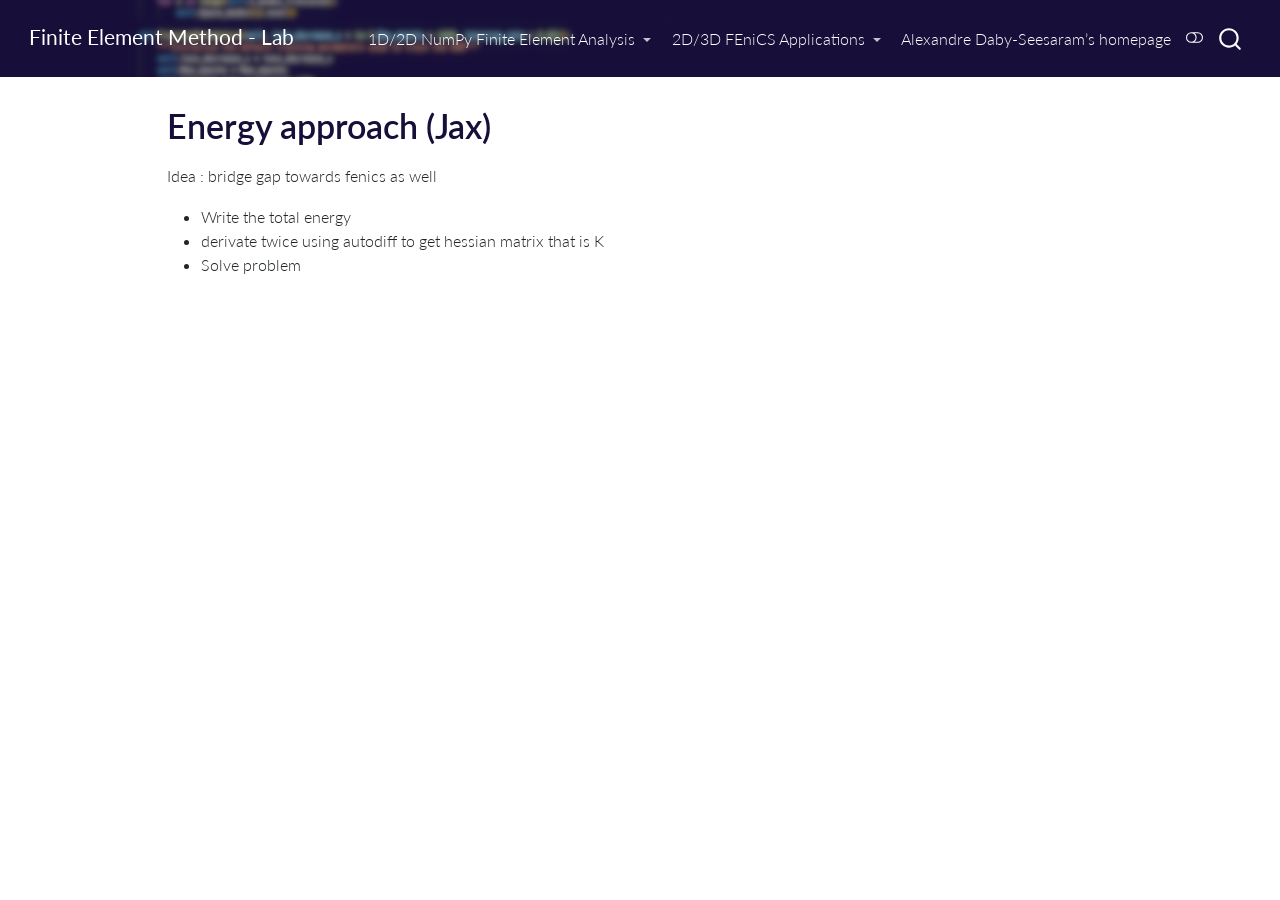
<file: 02_truss_jax.html>
<!DOCTYPE html>
<html xmlns="http://www.w3.org/1999/xhtml" lang="en" xml:lang="en"><head>

<meta charset="utf-8">
<meta name="generator" content="quarto-1.9.36">

<meta name="viewport" content="width=device-width, initial-scale=1.0, user-scalable=yes">


<title>Energy approach (Jax) – Finite Element Method - Lab</title>
<style>
/* Default styles provided by pandoc.
** See https://pandoc.org/MANUAL.html#variables-for-html for config info.
*/
code{white-space: pre-wrap;}
span.smallcaps{font-variant: small-caps;}
div.columns{display: flex; gap: min(4vw, 1.5em);}
div.column{flex: auto; overflow-x: auto;}
div.hanging-indent{margin-left: 1.5em; text-indent: -1.5em;}
ul.task-list{list-style: none;}
ul.task-list li input[type="checkbox"] {
  width: 0.8em;
  margin: 0 0.8em 0.2em -1em; /* quarto-specific, see https://github.com/quarto-dev/quarto-cli/issues/4556 */ 
  vertical-align: middle;
}
</style>


<script src="site_libs/quarto-nav/quarto-nav.js"></script>
<script src="site_libs/quarto-nav/headroom.min.js"></script>
<script src="site_libs/clipboard/clipboard.min.js"></script>
<script src="site_libs/quarto-search/autocomplete.umd.js"></script>
<script src="site_libs/quarto-search/fuse.min.js"></script>
<script src="site_libs/quarto-search/quarto-search.js"></script>
<meta name="quarto:offset" content="./">
<script src="site_libs/quarto-html/quarto.js" type="module"></script>
<script src="site_libs/quarto-html/tabsets/tabsets.js" type="module"></script>
<script src="site_libs/quarto-html/popper.min.js"></script>
<script src="site_libs/quarto-html/tippy.umd.min.js"></script>
<script src="site_libs/quarto-html/anchor.min.js"></script>
<link href="site_libs/quarto-html/tippy.css" rel="stylesheet">
<link href="site_libs/quarto-html/quarto-syntax-highlighting-845c23b38eaddc0f92fda52bfe77a8c8.css" rel="stylesheet" class="quarto-color-scheme" id="quarto-text-highlighting-styles">
<link href="site_libs/quarto-html/quarto-syntax-highlighting-dark-f418161beb48e0141c760e455f12af2c.css" rel="stylesheet" class="quarto-color-scheme quarto-color-alternate" id="quarto-text-highlighting-styles">
<link href="site_libs/quarto-html/quarto-syntax-highlighting-845c23b38eaddc0f92fda52bfe77a8c8.css" rel="stylesheet" class="quarto-color-scheme-extra" id="quarto-text-highlighting-styles">
<script src="site_libs/bootstrap/bootstrap.min.js"></script>
<link href="site_libs/bootstrap/bootstrap-icons.css" rel="stylesheet">
<link href="site_libs/bootstrap/bootstrap-cb2fdfb094a2d3b77287728f1cfb8cc4.min.css" rel="stylesheet" append-hash="true" class="quarto-color-scheme" id="quarto-bootstrap" data-mode="light">
<link href="site_libs/bootstrap/bootstrap-dark-81d19ff853a390d6dc60d216c344fd90.min.css" rel="stylesheet" append-hash="true" class="quarto-color-scheme quarto-color-alternate" id="quarto-bootstrap" data-mode="dark">
<link href="site_libs/bootstrap/bootstrap-cb2fdfb094a2d3b77287728f1cfb8cc4.min.css" rel="stylesheet" append-hash="true" class="quarto-color-scheme-extra" id="quarto-bootstrap" data-mode="light">
<script id="quarto-search-options" type="application/json">{
  "location": "navbar",
  "copy-button": false,
  "collapse-after": 3,
  "panel-placement": "end",
  "type": "overlay",
  "limit": 50,
  "keyboard-shortcut": [
    "f",
    "/",
    "s"
  ],
  "show-item-context": false,
  "language": {
    "search-no-results-text": "No results",
    "search-matching-documents-text": "matching documents",
    "search-copy-link-title": "Copy link to search",
    "search-hide-matches-text": "Hide additional matches",
    "search-more-match-text": "more match in this document",
    "search-more-matches-text": "more matches in this document",
    "search-clear-button-title": "Clear",
    "search-text-placeholder": "",
    "search-detached-cancel-button-title": "Cancel",
    "search-submit-button-title": "Submit",
    "search-label": "Search"
  }
}</script>


<link rel="stylesheet" href="styles.css">
</head>

<body class="nav-fixed quarto-light"><script id="quarto-html-before-body" type="application/javascript">
    const toggleBodyColorMode = (bsSheetEl) => {
      const mode = bsSheetEl.getAttribute("data-mode");
      const bodyEl = window.document.querySelector("body");
      if (mode === "dark") {
        bodyEl.classList.add("quarto-dark");
        bodyEl.classList.remove("quarto-light");
      } else {
        bodyEl.classList.add("quarto-light");
        bodyEl.classList.remove("quarto-dark");
      }
    }
    const toggleBodyColorPrimary = () => {
      const bsSheetEl = window.document.querySelector("link#quarto-bootstrap:not([rel=disabled-stylesheet])");
      if (bsSheetEl) {
        toggleBodyColorMode(bsSheetEl);
      }
    }
    const setColorSchemeToggle = (alternate) => {
      const toggles = window.document.querySelectorAll('.quarto-color-scheme-toggle');
      for (let i=0; i < toggles.length; i++) {
        const toggle = toggles[i];
        if (toggle) {
          if (alternate) {
            toggle.classList.add("alternate");
          } else {
            toggle.classList.remove("alternate");
          }
        }
      }
    };
    const toggleColorMode = (alternate) => {
      // Switch the stylesheets
      const primaryStylesheets = window.document.querySelectorAll('link.quarto-color-scheme:not(.quarto-color-alternate)');
      const alternateStylesheets = window.document.querySelectorAll('link.quarto-color-scheme.quarto-color-alternate');
      manageTransitions('#quarto-margin-sidebar .nav-link', false);
      if (alternate) {
        // note: dark is layered on light, we don't disable primary!
        enableStylesheet(alternateStylesheets);
        for (const sheetNode of alternateStylesheets) {
          if (sheetNode.id === "quarto-bootstrap") {
            toggleBodyColorMode(sheetNode);
          }
        }
      } else {
        disableStylesheet(alternateStylesheets);
        enableStylesheet(primaryStylesheets)
        toggleBodyColorPrimary();
      }
      manageTransitions('#quarto-margin-sidebar .nav-link', true);
      // Switch the toggles
      setColorSchemeToggle(alternate)
      // Hack to workaround the fact that safari doesn't
      // properly recolor the scrollbar when toggling (#1455)
      if (navigator.userAgent.indexOf('Safari') > 0 && navigator.userAgent.indexOf('Chrome') == -1) {
        manageTransitions("body", false);
        window.scrollTo(0, 1);
        setTimeout(() => {
          window.scrollTo(0, 0);
          manageTransitions("body", true);
        }, 40);
      }
    }
    const disableStylesheet = (stylesheets) => {
      for (let i=0; i < stylesheets.length; i++) {
        const stylesheet = stylesheets[i];
        stylesheet.rel = 'disabled-stylesheet';
      }
    }
    const enableStylesheet = (stylesheets) => {
      for (let i=0; i < stylesheets.length; i++) {
        const stylesheet = stylesheets[i];
        if(stylesheet.rel !== 'stylesheet') { // for Chrome, which will still FOUC without this check
          stylesheet.rel = 'stylesheet';
        }
      }
    }
    const manageTransitions = (selector, allowTransitions) => {
      const els = window.document.querySelectorAll(selector);
      for (let i=0; i < els.length; i++) {
        const el = els[i];
        if (allowTransitions) {
          el.classList.remove('notransition');
        } else {
          el.classList.add('notransition');
        }
      }
    }
    const isFileUrl = () => {
      return window.location.protocol === 'file:';
    }
    const hasAlternateSentinel = () => {
      let styleSentinel = getColorSchemeSentinel();
      if (styleSentinel !== null) {
        return styleSentinel === "alternate";
      } else {
        return false;
      }
    }
    const setStyleSentinel = (alternate) => {
      const value = alternate ? "alternate" : "default";
      if (!isFileUrl()) {
        window.localStorage.setItem("quarto-color-scheme", value);
      } else {
        localAlternateSentinel = value;
      }
    }
    const getColorSchemeSentinel = () => {
      if (!isFileUrl()) {
        const storageValue = window.localStorage.getItem("quarto-color-scheme");
        return storageValue != null ? storageValue : localAlternateSentinel;
      } else {
        return localAlternateSentinel;
      }
    }
    const toggleGiscusIfUsed = (isAlternate, darkModeDefault) => {
      const baseTheme = document.querySelector('#giscus-base-theme')?.value ?? 'light';
      const alternateTheme = document.querySelector('#giscus-alt-theme')?.value ?? 'dark';
      let newTheme = '';
      if(authorPrefersDark) {
        newTheme = isAlternate ? baseTheme : alternateTheme;
      } else {
        newTheme = isAlternate ? alternateTheme : baseTheme;
      }
      const changeGiscusTheme = () => {
        // From: https://github.com/giscus/giscus/issues/336
        const sendMessage = (message) => {
          const iframe = document.querySelector('iframe.giscus-frame');
          if (!iframe) return;
          iframe.contentWindow.postMessage({ giscus: message }, 'https://giscus.app');
        }
        sendMessage({
          setConfig: {
            theme: newTheme
          }
        });
      }
      const isGiscussLoaded = window.document.querySelector('iframe.giscus-frame') !== null;
      if (isGiscussLoaded) {
        changeGiscusTheme();
      }
    };
    const authorPrefersDark = false;
    const darkModeDefault = authorPrefersDark;
      document.querySelector('link#quarto-text-highlighting-styles.quarto-color-scheme-extra').rel = 'disabled-stylesheet';
      document.querySelector('link#quarto-bootstrap.quarto-color-scheme-extra').rel = 'disabled-stylesheet';
    let localAlternateSentinel = darkModeDefault ? 'alternate' : 'default';
    // Dark / light mode switch
    window.quartoToggleColorScheme = () => {
      // Read the current dark / light value
      let toAlternate = !hasAlternateSentinel();
      toggleColorMode(toAlternate);
      setStyleSentinel(toAlternate);
      toggleGiscusIfUsed(toAlternate, darkModeDefault);
      window.dispatchEvent(new Event('resize'));
    };
    // Switch to dark mode if need be
    if (hasAlternateSentinel()) {
      toggleColorMode(true);
    } else {
      toggleColorMode(false);
    }
  </script>

<div id="quarto-search-results"></div>
  <header id="quarto-header" class="headroom fixed-top">
    <nav class="navbar navbar-expand-lg " data-bs-theme="dark">
      <div class="navbar-container container-fluid">
      <div class="navbar-brand-container mx-auto">
    <a class="navbar-brand" href="./index.html">
    <span class="navbar-title">Finite Element Method - Lab</span>
    </a>
  </div>
            <div id="quarto-search" class="" title="Search"></div>
          <button class="navbar-toggler" type="button" data-bs-toggle="collapse" data-bs-target="#navbarCollapse" aria-controls="navbarCollapse" role="menu" aria-expanded="false" aria-label="Toggle navigation" onclick="if (window.quartoToggleHeadroom) { window.quartoToggleHeadroom(); }">
  <span class="navbar-toggler-icon"></span>
</button>
          <div class="collapse navbar-collapse" id="navbarCollapse">
            <ul class="navbar-nav navbar-nav-scroll ms-auto">
  <li class="nav-item dropdown ">
    <a class="nav-link dropdown-toggle" href="#" id="nav-menu-d2d-numpy-finite-element-analysis" role="link" data-bs-toggle="dropdown" aria-expanded="false">
 <span class="menu-text">1D/2D NumPy Finite Element Analysis</span>
    </a>
    <ul class="dropdown-menu dropdown-menu-end" aria-labelledby="nav-menu-d2d-numpy-finite-element-analysis">    
        <li>
    <a class="dropdown-item" href="./01_truss_numpy.html">
 <span class="dropdown-text">Numpy assembly and solve</span></a>
  </li>  
        <li>
    <a class="dropdown-item" href="./01b_triangle_numpy.html">
 <span class="dropdown-text">2D element integration</span></a>
  </li>  
        <li>
    <a class="dropdown-item" href="./02_truss_jax.html">
 <span class="dropdown-text">Jax energy approach</span></a>
  </li>  
    </ul>
  </li>
  <li class="nav-item dropdown ">
    <a class="nav-link dropdown-toggle" href="#" id="nav-menu-d3d-fenics-applications" role="link" data-bs-toggle="dropdown" aria-expanded="false">
 <span class="menu-text">2D/3D FEniCS Applications</span>
    </a>
    <ul class="dropdown-menu dropdown-menu-end" aria-labelledby="nav-menu-d3d-fenics-applications">    
        <li>
    <a class="dropdown-item" href="./03_elasticity_fenics.html">
 <span class="dropdown-text">Modal analysis</span></a>
  </li>  
        <li>
    <a class="dropdown-item" href="./04_newmark_dynamics_surface.html">
 <span class="dropdown-text">Linear Dynamics</span></a>
  </li>  
        <li>
    <a class="dropdown-item" href="./05_convergence_fenics.html">
 <span class="dropdown-text">Mesh convergence</span></a>
  </li>  
        <li>
    <a class="dropdown-item" href="./06_fenics_energy.html">
 <span class="dropdown-text">Energy problem formulation</span></a>
  </li>  
    </ul>
  </li>
  <li class="nav-item">
    <a class="nav-link" href="https://alexandredabyseesaram.github.io/"> 
<span class="menu-text">Alexandre Daby-Seesaram’s homepage</span></a>
  </li>  
</ul>
          </div> <!-- /navcollapse -->
            <div class="quarto-navbar-tools">
  <a href="" class="quarto-color-scheme-toggle quarto-navigation-tool  px-1" onclick="window.quartoToggleColorScheme(); return false;" title="Toggle dark mode"><i class="bi"></i></a>
</div>
      </div> <!-- /container-fluid -->
    </nav>
</header>
<!-- content -->
<div id="quarto-content" class="quarto-container page-columns page-rows-contents page-layout-article page-navbar">
<!-- sidebar -->
<!-- margin-sidebar -->
    <div id="quarto-margin-sidebar" class="sidebar margin-sidebar zindex-bottom">
        
    </div>
<!-- main -->
<main class="content" id="quarto-document-content">


<header id="title-block-header" class="quarto-title-block default">
<div class="quarto-title">
<h1 class="title">Energy approach (Jax)</h1>
</div>



<div class="quarto-title-meta">

    
  
    
  </div>
  


</header>


<p>Idea : bridge gap towards fenics as well</p>
<ul>
<li>Write the total energy</li>
<li>derivate twice using autodiff to get hessian matrix that is K</li>
<li>Solve problem</li>
</ul>



</main> <!-- /main -->
<script id="quarto-html-after-body" type="application/javascript">
  window.document.addEventListener("DOMContentLoaded", function (event) {
    // Ensure there is a toggle, if there isn't float one in the top right
    if (window.document.querySelector('.quarto-color-scheme-toggle') === null) {
      const a = window.document.createElement('a');
      a.classList.add('top-right');
      a.classList.add('quarto-color-scheme-toggle');
      a.href = "";
      a.onclick = function() { try { window.quartoToggleColorScheme(); } catch {} return false; };
      const i = window.document.createElement("i");
      i.classList.add('bi');
      a.appendChild(i);
      window.document.body.appendChild(a);
    }
    setColorSchemeToggle(hasAlternateSentinel())
    const icon = "";
    const anchorJS = new window.AnchorJS();
    anchorJS.options = {
      placement: 'right',
      icon: icon
    };
    anchorJS.add('.anchored');
    const isCodeAnnotation = (el) => {
      for (const clz of el.classList) {
        if (clz.startsWith('code-annotation-')) {                     
          return true;
        }
      }
      return false;
    }
    const onCopySuccess = function(e) {
      // button target
      const button = e.trigger;
      // don't keep focus
      button.blur();
      // flash "checked"
      button.classList.add('code-copy-button-checked');
      var currentTitle = button.getAttribute("title");
      button.setAttribute("title", "Copied!");
      let tooltip;
      if (window.bootstrap) {
        button.setAttribute("data-bs-toggle", "tooltip");
        button.setAttribute("data-bs-placement", "left");
        button.setAttribute("data-bs-title", "Copied!");
        tooltip = new bootstrap.Tooltip(button, 
          { trigger: "manual", 
            customClass: "code-copy-button-tooltip",
            offset: [0, -8]});
        tooltip.show();    
      }
      setTimeout(function() {
        if (tooltip) {
          tooltip.hide();
          button.removeAttribute("data-bs-title");
          button.removeAttribute("data-bs-toggle");
          button.removeAttribute("data-bs-placement");
        }
        button.setAttribute("title", currentTitle);
        button.classList.remove('code-copy-button-checked');
      }, 1000);
      // clear code selection
      e.clearSelection();
    }
    const getTextToCopy = function(trigger) {
      const outerScaffold = trigger.parentElement.cloneNode(true);
      const codeEl = outerScaffold.querySelector('code');
      for (const childEl of codeEl.children) {
        if (isCodeAnnotation(childEl)) {
          childEl.remove();
        }
      }
      return codeEl.innerText;
    }
    const clipboard = new window.ClipboardJS('.code-copy-button:not([data-in-quarto-modal])', {
      text: getTextToCopy
    });
    clipboard.on('success', onCopySuccess);
    if (window.document.getElementById('quarto-embedded-source-code-modal')) {
      const clipboardModal = new window.ClipboardJS('.code-copy-button[data-in-quarto-modal]', {
        text: getTextToCopy,
        container: window.document.getElementById('quarto-embedded-source-code-modal')
      });
      clipboardModal.on('success', onCopySuccess);
    }
      var localhostRegex = new RegExp(/^(?:http|https):\/\/localhost\:?[0-9]*\//);
      var mailtoRegex = new RegExp(/^mailto:/);
        var filterRegex = new RegExp("https:\/\/AlexandreDabySeesaram\.github\.io\/FEM_lab\/");
      var isInternal = (href) => {
          return filterRegex.test(href) || localhostRegex.test(href) || mailtoRegex.test(href);
      }
      // Inspect non-navigation links and adorn them if external
     var links = window.document.querySelectorAll('a[href]:not(.nav-link):not(.navbar-brand):not(.toc-action):not(.sidebar-link):not(.sidebar-item-toggle):not(.pagination-link):not(.no-external):not([aria-hidden]):not(.dropdown-item):not(.quarto-navigation-tool):not(.about-link)');
      for (var i=0; i<links.length; i++) {
        const link = links[i];
        if (!isInternal(link.href)) {
          // undo the damage that might have been done by quarto-nav.js in the case of
          // links that we want to consider external
          if (link.dataset.originalHref !== undefined) {
            link.href = link.dataset.originalHref;
          }
        }
      }
    function tippyHover(el, contentFn, onTriggerFn, onUntriggerFn) {
      const config = {
        allowHTML: true,
        maxWidth: 500,
        delay: 100,
        arrow: false,
        appendTo: function(el) {
            return el.parentElement;
        },
        interactive: true,
        interactiveBorder: 10,
        theme: 'quarto',
        placement: 'bottom-start',
      };
      if (contentFn) {
        config.content = contentFn;
      }
      if (onTriggerFn) {
        config.onTrigger = onTriggerFn;
      }
      if (onUntriggerFn) {
        config.onUntrigger = onUntriggerFn;
      }
      window.tippy(el, config); 
    }
    const noterefs = window.document.querySelectorAll('a[role="doc-noteref"]');
    for (var i=0; i<noterefs.length; i++) {
      const ref = noterefs[i];
      tippyHover(ref, function() {
        // use id or data attribute instead here
        let href = ref.getAttribute('data-footnote-href') || ref.getAttribute('href');
        try { href = new URL(href).hash; } catch {}
        const id = href.replace(/^#\/?/, "");
        const note = window.document.getElementById(id);
        if (note) {
          return note.innerHTML;
        } else {
          return "";
        }
      });
    }
    const xrefs = window.document.querySelectorAll('a.quarto-xref');
    const processXRef = (id, note) => {
      // Strip column container classes
      const stripColumnClz = (el) => {
        el.classList.remove("page-full", "page-columns");
        if (el.children) {
          for (const child of el.children) {
            stripColumnClz(child);
          }
        }
      }
      stripColumnClz(note)
      if (id === null || id.startsWith('sec-')) {
        // Special case sections, only their first couple elements
        const container = document.createElement("div");
        if (note.children && note.children.length > 2) {
          container.appendChild(note.children[0].cloneNode(true));
          for (let i = 1; i < note.children.length; i++) {
            const child = note.children[i];
            if (child.tagName === "P" && child.innerText === "") {
              continue;
            } else {
              container.appendChild(child.cloneNode(true));
              break;
            }
          }
          if (window.Quarto?.typesetMath) {
            window.Quarto.typesetMath(container);
          }
          return container.innerHTML
        } else {
          if (window.Quarto?.typesetMath) {
            window.Quarto.typesetMath(note);
          }
          return note.innerHTML;
        }
      } else {
        // Remove any anchor links if they are present
        const anchorLink = note.querySelector('a.anchorjs-link');
        if (anchorLink) {
          anchorLink.remove();
        }
        if (window.Quarto?.typesetMath) {
          window.Quarto.typesetMath(note);
        }
        if (note.classList.contains("callout")) {
          return note.outerHTML;
        } else {
          return note.innerHTML;
        }
      }
    }
    for (var i=0; i<xrefs.length; i++) {
      const xref = xrefs[i];
      tippyHover(xref, undefined, function(instance) {
        instance.disable();
        let url = xref.getAttribute('href');
        let hash = undefined; 
        if (url.startsWith('#')) {
          hash = url;
        } else {
          try { hash = new URL(url).hash; } catch {}
        }
        if (hash) {
          const id = hash.replace(/^#\/?/, "");
          const note = window.document.getElementById(id);
          if (note !== null) {
            try {
              const html = processXRef(id, note.cloneNode(true));
              instance.setContent(html);
            } finally {
              instance.enable();
              instance.show();
            }
          } else {
            // See if we can fetch this
            fetch(url.split('#')[0])
            .then(res => res.text())
            .then(html => {
              const parser = new DOMParser();
              const htmlDoc = parser.parseFromString(html, "text/html");
              const note = htmlDoc.getElementById(id);
              if (note !== null) {
                const html = processXRef(id, note);
                instance.setContent(html);
              } 
            }).finally(() => {
              instance.enable();
              instance.show();
            });
          }
        } else {
          // See if we can fetch a full url (with no hash to target)
          // This is a special case and we should probably do some content thinning / targeting
          fetch(url)
          .then(res => res.text())
          .then(html => {
            const parser = new DOMParser();
            const htmlDoc = parser.parseFromString(html, "text/html");
            const note = htmlDoc.querySelector('main.content');
            if (note !== null) {
              // This should only happen for chapter cross references
              // (since there is no id in the URL)
              // remove the first header
              if (note.children.length > 0 && note.children[0].tagName === "HEADER") {
                note.children[0].remove();
              }
              const html = processXRef(null, note);
              instance.setContent(html);
            } 
          }).finally(() => {
            instance.enable();
            instance.show();
          });
        }
      }, function(instance) {
      });
    }
        let selectedAnnoteEl;
        const selectorForAnnotation = ( cell, annotation) => {
          let cellAttr = 'data-code-cell="' + cell + '"';
          let lineAttr = 'data-code-annotation="' +  annotation + '"';
          const selector = 'span[' + cellAttr + '][' + lineAttr + ']';
          return selector;
        }
        const selectCodeLines = (annoteEl) => {
          const doc = window.document;
          const targetCell = annoteEl.getAttribute("data-target-cell");
          const targetAnnotation = annoteEl.getAttribute("data-target-annotation");
          const annoteSpan = window.document.querySelector(selectorForAnnotation(targetCell, targetAnnotation));
          const lines = annoteSpan.getAttribute("data-code-lines").split(",");
          const lineIds = lines.map((line) => {
            return targetCell + "-" + line;
          })
          let top = null;
          let height = null;
          let parent = null;
          if (lineIds.length > 0) {
              //compute the position of the single el (top and bottom and make a div)
              const el = window.document.getElementById(lineIds[0]);
              top = el.offsetTop;
              height = el.offsetHeight;
              parent = el.parentElement.parentElement;
            if (lineIds.length > 1) {
              const lastEl = window.document.getElementById(lineIds[lineIds.length - 1]);
              const bottom = lastEl.offsetTop + lastEl.offsetHeight;
              height = bottom - top;
            }
            if (top !== null && height !== null && parent !== null) {
              // cook up a div (if necessary) and position it 
              let div = window.document.getElementById("code-annotation-line-highlight");
              if (div === null) {
                div = window.document.createElement("div");
                div.setAttribute("id", "code-annotation-line-highlight");
                div.style.position = 'absolute';
                parent.appendChild(div);
              }
              div.style.top = top - 2 + "px";
              div.style.height = height + 4 + "px";
              div.style.left = 0;
              let gutterDiv = window.document.getElementById("code-annotation-line-highlight-gutter");
              if (gutterDiv === null) {
                gutterDiv = window.document.createElement("div");
                gutterDiv.setAttribute("id", "code-annotation-line-highlight-gutter");
                gutterDiv.style.position = 'absolute';
                const codeCell = window.document.getElementById(targetCell);
                const gutter = codeCell.querySelector('.code-annotation-gutter');
                gutter.appendChild(gutterDiv);
              }
              gutterDiv.style.top = top - 2 + "px";
              gutterDiv.style.height = height + 4 + "px";
            }
            selectedAnnoteEl = annoteEl;
          }
        };
        const unselectCodeLines = () => {
          const elementsIds = ["code-annotation-line-highlight", "code-annotation-line-highlight-gutter"];
          elementsIds.forEach((elId) => {
            const div = window.document.getElementById(elId);
            if (div) {
              div.remove();
            }
          });
          selectedAnnoteEl = undefined;
        };
          // Handle positioning of the toggle
      window.addEventListener(
        "resize",
        throttle(() => {
          elRect = undefined;
          if (selectedAnnoteEl) {
            selectCodeLines(selectedAnnoteEl);
          }
        }, 10)
      );
      function throttle(fn, ms) {
      let throttle = false;
      let timer;
        return (...args) => {
          if(!throttle) { // first call gets through
              fn.apply(this, args);
              throttle = true;
          } else { // all the others get throttled
              if(timer) clearTimeout(timer); // cancel #2
              timer = setTimeout(() => {
                fn.apply(this, args);
                timer = throttle = false;
              }, ms);
          }
        };
      }
        // Attach click handler to the DT
        const annoteDls = window.document.querySelectorAll('dt[data-target-cell]');
        for (const annoteDlNode of annoteDls) {
          annoteDlNode.addEventListener('click', (event) => {
            const clickedEl = event.target;
            if (clickedEl !== selectedAnnoteEl) {
              unselectCodeLines();
              const activeEl = window.document.querySelector('dt[data-target-cell].code-annotation-active');
              if (activeEl) {
                activeEl.classList.remove('code-annotation-active');
              }
              selectCodeLines(clickedEl);
              clickedEl.classList.add('code-annotation-active');
            } else {
              // Unselect the line
              unselectCodeLines();
              clickedEl.classList.remove('code-annotation-active');
            }
          });
        }
    const findCites = (el) => {
      const parentEl = el.parentElement;
      if (parentEl) {
        const cites = parentEl.dataset.cites;
        if (cites) {
          return {
            el,
            cites: cites.split(' ')
          };
        } else {
          return findCites(el.parentElement)
        }
      } else {
        return undefined;
      }
    };
    var bibliorefs = window.document.querySelectorAll('a[role="doc-biblioref"]');
    for (var i=0; i<bibliorefs.length; i++) {
      const ref = bibliorefs[i];
      const citeInfo = findCites(ref);
      if (citeInfo) {
        tippyHover(citeInfo.el, function() {
          var popup = window.document.createElement('div');
          citeInfo.cites.forEach(function(cite) {
            var citeDiv = window.document.createElement('div');
            citeDiv.classList.add('hanging-indent');
            citeDiv.classList.add('csl-entry');
            var biblioDiv = window.document.getElementById('ref-' + cite);
            if (biblioDiv) {
              citeDiv.innerHTML = biblioDiv.innerHTML;
            }
            popup.appendChild(citeDiv);
          });
          return popup.innerHTML;
        });
      }
    }
  });
  </script>
</div> <!-- /content -->
<script type="application/javascript" src="custom_hal.js"></script>




</body></html>
</file>
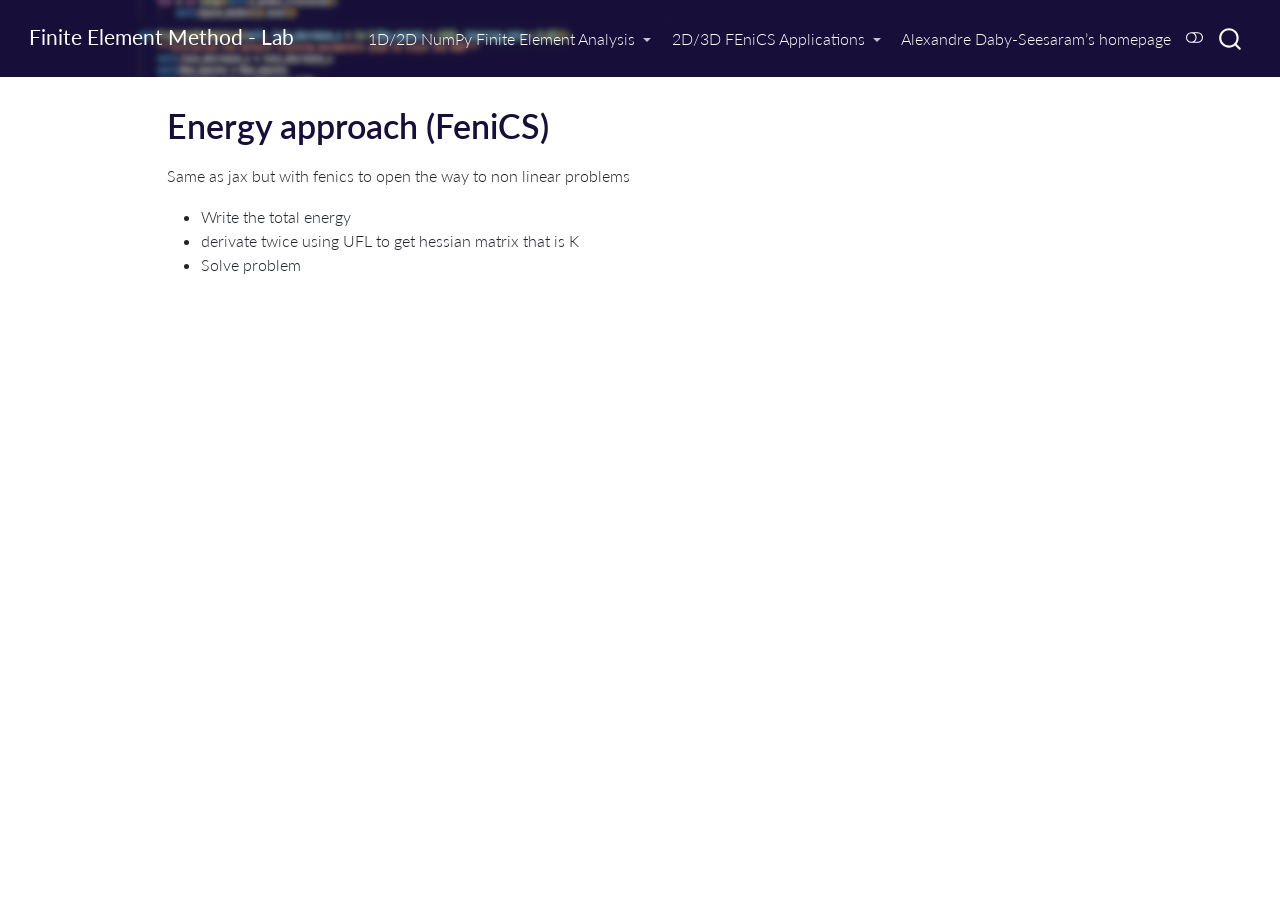
<file: 06_fenics_energy.html>
<!DOCTYPE html>
<html xmlns="http://www.w3.org/1999/xhtml" lang="en" xml:lang="en"><head>

<meta charset="utf-8">
<meta name="generator" content="quarto-1.9.36">

<meta name="viewport" content="width=device-width, initial-scale=1.0, user-scalable=yes">


<title>Energy approach (FeniCS) – Finite Element Method - Lab</title>
<style>
/* Default styles provided by pandoc.
** See https://pandoc.org/MANUAL.html#variables-for-html for config info.
*/
code{white-space: pre-wrap;}
span.smallcaps{font-variant: small-caps;}
div.columns{display: flex; gap: min(4vw, 1.5em);}
div.column{flex: auto; overflow-x: auto;}
div.hanging-indent{margin-left: 1.5em; text-indent: -1.5em;}
ul.task-list{list-style: none;}
ul.task-list li input[type="checkbox"] {
  width: 0.8em;
  margin: 0 0.8em 0.2em -1em; /* quarto-specific, see https://github.com/quarto-dev/quarto-cli/issues/4556 */ 
  vertical-align: middle;
}
</style>


<script src="site_libs/quarto-nav/quarto-nav.js"></script>
<script src="site_libs/quarto-nav/headroom.min.js"></script>
<script src="site_libs/clipboard/clipboard.min.js"></script>
<script src="site_libs/quarto-search/autocomplete.umd.js"></script>
<script src="site_libs/quarto-search/fuse.min.js"></script>
<script src="site_libs/quarto-search/quarto-search.js"></script>
<meta name="quarto:offset" content="./">
<script src="site_libs/quarto-html/quarto.js" type="module"></script>
<script src="site_libs/quarto-html/tabsets/tabsets.js" type="module"></script>
<script src="site_libs/quarto-html/popper.min.js"></script>
<script src="site_libs/quarto-html/tippy.umd.min.js"></script>
<script src="site_libs/quarto-html/anchor.min.js"></script>
<link href="site_libs/quarto-html/tippy.css" rel="stylesheet">
<link href="site_libs/quarto-html/quarto-syntax-highlighting-845c23b38eaddc0f92fda52bfe77a8c8.css" rel="stylesheet" class="quarto-color-scheme" id="quarto-text-highlighting-styles">
<link href="site_libs/quarto-html/quarto-syntax-highlighting-dark-f418161beb48e0141c760e455f12af2c.css" rel="stylesheet" class="quarto-color-scheme quarto-color-alternate" id="quarto-text-highlighting-styles">
<link href="site_libs/quarto-html/quarto-syntax-highlighting-845c23b38eaddc0f92fda52bfe77a8c8.css" rel="stylesheet" class="quarto-color-scheme-extra" id="quarto-text-highlighting-styles">
<script src="site_libs/bootstrap/bootstrap.min.js"></script>
<link href="site_libs/bootstrap/bootstrap-icons.css" rel="stylesheet">
<link href="site_libs/bootstrap/bootstrap-cb2fdfb094a2d3b77287728f1cfb8cc4.min.css" rel="stylesheet" append-hash="true" class="quarto-color-scheme" id="quarto-bootstrap" data-mode="light">
<link href="site_libs/bootstrap/bootstrap-dark-81d19ff853a390d6dc60d216c344fd90.min.css" rel="stylesheet" append-hash="true" class="quarto-color-scheme quarto-color-alternate" id="quarto-bootstrap" data-mode="dark">
<link href="site_libs/bootstrap/bootstrap-cb2fdfb094a2d3b77287728f1cfb8cc4.min.css" rel="stylesheet" append-hash="true" class="quarto-color-scheme-extra" id="quarto-bootstrap" data-mode="light">
<script id="quarto-search-options" type="application/json">{
  "location": "navbar",
  "copy-button": false,
  "collapse-after": 3,
  "panel-placement": "end",
  "type": "overlay",
  "limit": 50,
  "keyboard-shortcut": [
    "f",
    "/",
    "s"
  ],
  "show-item-context": false,
  "language": {
    "search-no-results-text": "No results",
    "search-matching-documents-text": "matching documents",
    "search-copy-link-title": "Copy link to search",
    "search-hide-matches-text": "Hide additional matches",
    "search-more-match-text": "more match in this document",
    "search-more-matches-text": "more matches in this document",
    "search-clear-button-title": "Clear",
    "search-text-placeholder": "",
    "search-detached-cancel-button-title": "Cancel",
    "search-submit-button-title": "Submit",
    "search-label": "Search"
  }
}</script>


<link rel="stylesheet" href="styles.css">
</head>

<body class="nav-fixed quarto-light"><script id="quarto-html-before-body" type="application/javascript">
    const toggleBodyColorMode = (bsSheetEl) => {
      const mode = bsSheetEl.getAttribute("data-mode");
      const bodyEl = window.document.querySelector("body");
      if (mode === "dark") {
        bodyEl.classList.add("quarto-dark");
        bodyEl.classList.remove("quarto-light");
      } else {
        bodyEl.classList.add("quarto-light");
        bodyEl.classList.remove("quarto-dark");
      }
    }
    const toggleBodyColorPrimary = () => {
      const bsSheetEl = window.document.querySelector("link#quarto-bootstrap:not([rel=disabled-stylesheet])");
      if (bsSheetEl) {
        toggleBodyColorMode(bsSheetEl);
      }
    }
    const setColorSchemeToggle = (alternate) => {
      const toggles = window.document.querySelectorAll('.quarto-color-scheme-toggle');
      for (let i=0; i < toggles.length; i++) {
        const toggle = toggles[i];
        if (toggle) {
          if (alternate) {
            toggle.classList.add("alternate");
          } else {
            toggle.classList.remove("alternate");
          }
        }
      }
    };
    const toggleColorMode = (alternate) => {
      // Switch the stylesheets
      const primaryStylesheets = window.document.querySelectorAll('link.quarto-color-scheme:not(.quarto-color-alternate)');
      const alternateStylesheets = window.document.querySelectorAll('link.quarto-color-scheme.quarto-color-alternate');
      manageTransitions('#quarto-margin-sidebar .nav-link', false);
      if (alternate) {
        // note: dark is layered on light, we don't disable primary!
        enableStylesheet(alternateStylesheets);
        for (const sheetNode of alternateStylesheets) {
          if (sheetNode.id === "quarto-bootstrap") {
            toggleBodyColorMode(sheetNode);
          }
        }
      } else {
        disableStylesheet(alternateStylesheets);
        enableStylesheet(primaryStylesheets)
        toggleBodyColorPrimary();
      }
      manageTransitions('#quarto-margin-sidebar .nav-link', true);
      // Switch the toggles
      setColorSchemeToggle(alternate)
      // Hack to workaround the fact that safari doesn't
      // properly recolor the scrollbar when toggling (#1455)
      if (navigator.userAgent.indexOf('Safari') > 0 && navigator.userAgent.indexOf('Chrome') == -1) {
        manageTransitions("body", false);
        window.scrollTo(0, 1);
        setTimeout(() => {
          window.scrollTo(0, 0);
          manageTransitions("body", true);
        }, 40);
      }
    }
    const disableStylesheet = (stylesheets) => {
      for (let i=0; i < stylesheets.length; i++) {
        const stylesheet = stylesheets[i];
        stylesheet.rel = 'disabled-stylesheet';
      }
    }
    const enableStylesheet = (stylesheets) => {
      for (let i=0; i < stylesheets.length; i++) {
        const stylesheet = stylesheets[i];
        if(stylesheet.rel !== 'stylesheet') { // for Chrome, which will still FOUC without this check
          stylesheet.rel = 'stylesheet';
        }
      }
    }
    const manageTransitions = (selector, allowTransitions) => {
      const els = window.document.querySelectorAll(selector);
      for (let i=0; i < els.length; i++) {
        const el = els[i];
        if (allowTransitions) {
          el.classList.remove('notransition');
        } else {
          el.classList.add('notransition');
        }
      }
    }
    const isFileUrl = () => {
      return window.location.protocol === 'file:';
    }
    const hasAlternateSentinel = () => {
      let styleSentinel = getColorSchemeSentinel();
      if (styleSentinel !== null) {
        return styleSentinel === "alternate";
      } else {
        return false;
      }
    }
    const setStyleSentinel = (alternate) => {
      const value = alternate ? "alternate" : "default";
      if (!isFileUrl()) {
        window.localStorage.setItem("quarto-color-scheme", value);
      } else {
        localAlternateSentinel = value;
      }
    }
    const getColorSchemeSentinel = () => {
      if (!isFileUrl()) {
        const storageValue = window.localStorage.getItem("quarto-color-scheme");
        return storageValue != null ? storageValue : localAlternateSentinel;
      } else {
        return localAlternateSentinel;
      }
    }
    const toggleGiscusIfUsed = (isAlternate, darkModeDefault) => {
      const baseTheme = document.querySelector('#giscus-base-theme')?.value ?? 'light';
      const alternateTheme = document.querySelector('#giscus-alt-theme')?.value ?? 'dark';
      let newTheme = '';
      if(authorPrefersDark) {
        newTheme = isAlternate ? baseTheme : alternateTheme;
      } else {
        newTheme = isAlternate ? alternateTheme : baseTheme;
      }
      const changeGiscusTheme = () => {
        // From: https://github.com/giscus/giscus/issues/336
        const sendMessage = (message) => {
          const iframe = document.querySelector('iframe.giscus-frame');
          if (!iframe) return;
          iframe.contentWindow.postMessage({ giscus: message }, 'https://giscus.app');
        }
        sendMessage({
          setConfig: {
            theme: newTheme
          }
        });
      }
      const isGiscussLoaded = window.document.querySelector('iframe.giscus-frame') !== null;
      if (isGiscussLoaded) {
        changeGiscusTheme();
      }
    };
    const authorPrefersDark = false;
    const darkModeDefault = authorPrefersDark;
      document.querySelector('link#quarto-text-highlighting-styles.quarto-color-scheme-extra').rel = 'disabled-stylesheet';
      document.querySelector('link#quarto-bootstrap.quarto-color-scheme-extra').rel = 'disabled-stylesheet';
    let localAlternateSentinel = darkModeDefault ? 'alternate' : 'default';
    // Dark / light mode switch
    window.quartoToggleColorScheme = () => {
      // Read the current dark / light value
      let toAlternate = !hasAlternateSentinel();
      toggleColorMode(toAlternate);
      setStyleSentinel(toAlternate);
      toggleGiscusIfUsed(toAlternate, darkModeDefault);
      window.dispatchEvent(new Event('resize'));
    };
    // Switch to dark mode if need be
    if (hasAlternateSentinel()) {
      toggleColorMode(true);
    } else {
      toggleColorMode(false);
    }
  </script>

<div id="quarto-search-results"></div>
  <header id="quarto-header" class="headroom fixed-top">
    <nav class="navbar navbar-expand-lg " data-bs-theme="dark">
      <div class="navbar-container container-fluid">
      <div class="navbar-brand-container mx-auto">
    <a class="navbar-brand" href="./index.html">
    <span class="navbar-title">Finite Element Method - Lab</span>
    </a>
  </div>
            <div id="quarto-search" class="" title="Search"></div>
          <button class="navbar-toggler" type="button" data-bs-toggle="collapse" data-bs-target="#navbarCollapse" aria-controls="navbarCollapse" role="menu" aria-expanded="false" aria-label="Toggle navigation" onclick="if (window.quartoToggleHeadroom) { window.quartoToggleHeadroom(); }">
  <span class="navbar-toggler-icon"></span>
</button>
          <div class="collapse navbar-collapse" id="navbarCollapse">
            <ul class="navbar-nav navbar-nav-scroll ms-auto">
  <li class="nav-item dropdown ">
    <a class="nav-link dropdown-toggle" href="#" id="nav-menu-d2d-numpy-finite-element-analysis" role="link" data-bs-toggle="dropdown" aria-expanded="false">
 <span class="menu-text">1D/2D NumPy Finite Element Analysis</span>
    </a>
    <ul class="dropdown-menu dropdown-menu-end" aria-labelledby="nav-menu-d2d-numpy-finite-element-analysis">    
        <li>
    <a class="dropdown-item" href="./01_truss_numpy.html">
 <span class="dropdown-text">Numpy assembly and solve</span></a>
  </li>  
        <li>
    <a class="dropdown-item" href="./01b_triangle_numpy.html">
 <span class="dropdown-text">2D element integration</span></a>
  </li>  
        <li>
    <a class="dropdown-item" href="./02_truss_jax.html">
 <span class="dropdown-text">Jax energy approach</span></a>
  </li>  
    </ul>
  </li>
  <li class="nav-item dropdown ">
    <a class="nav-link dropdown-toggle" href="#" id="nav-menu-d3d-fenics-applications" role="link" data-bs-toggle="dropdown" aria-expanded="false">
 <span class="menu-text">2D/3D FEniCS Applications</span>
    </a>
    <ul class="dropdown-menu dropdown-menu-end" aria-labelledby="nav-menu-d3d-fenics-applications">    
        <li>
    <a class="dropdown-item" href="./03_elasticity_fenics.html">
 <span class="dropdown-text">Modal analysis</span></a>
  </li>  
        <li>
    <a class="dropdown-item" href="./04_newmark_dynamics_surface.html">
 <span class="dropdown-text">Linear Dynamics</span></a>
  </li>  
        <li>
    <a class="dropdown-item" href="./05_convergence_fenics.html">
 <span class="dropdown-text">Mesh convergence</span></a>
  </li>  
        <li>
    <a class="dropdown-item" href="./06_fenics_energy.html">
 <span class="dropdown-text">Energy problem formulation</span></a>
  </li>  
    </ul>
  </li>
  <li class="nav-item">
    <a class="nav-link" href="https://alexandredabyseesaram.github.io/"> 
<span class="menu-text">Alexandre Daby-Seesaram’s homepage</span></a>
  </li>  
</ul>
          </div> <!-- /navcollapse -->
            <div class="quarto-navbar-tools">
  <a href="" class="quarto-color-scheme-toggle quarto-navigation-tool  px-1" onclick="window.quartoToggleColorScheme(); return false;" title="Toggle dark mode"><i class="bi"></i></a>
</div>
      </div> <!-- /container-fluid -->
    </nav>
</header>
<!-- content -->
<div id="quarto-content" class="quarto-container page-columns page-rows-contents page-layout-article page-navbar">
<!-- sidebar -->
<!-- margin-sidebar -->
    <div id="quarto-margin-sidebar" class="sidebar margin-sidebar zindex-bottom">
        
    </div>
<!-- main -->
<main class="content" id="quarto-document-content">


<header id="title-block-header" class="quarto-title-block default">
<div class="quarto-title">
<h1 class="title">Energy approach (FeniCS)</h1>
</div>



<div class="quarto-title-meta">

    
  
    
  </div>
  


</header>


<p>Same as jax but with fenics to open the way to non linear problems</p>
<ul>
<li>Write the total energy</li>
<li>derivate twice using UFL to get hessian matrix that is K</li>
<li>Solve problem</li>
</ul>



</main> <!-- /main -->
<script id="quarto-html-after-body" type="application/javascript">
  window.document.addEventListener("DOMContentLoaded", function (event) {
    // Ensure there is a toggle, if there isn't float one in the top right
    if (window.document.querySelector('.quarto-color-scheme-toggle') === null) {
      const a = window.document.createElement('a');
      a.classList.add('top-right');
      a.classList.add('quarto-color-scheme-toggle');
      a.href = "";
      a.onclick = function() { try { window.quartoToggleColorScheme(); } catch {} return false; };
      const i = window.document.createElement("i");
      i.classList.add('bi');
      a.appendChild(i);
      window.document.body.appendChild(a);
    }
    setColorSchemeToggle(hasAlternateSentinel())
    const icon = "";
    const anchorJS = new window.AnchorJS();
    anchorJS.options = {
      placement: 'right',
      icon: icon
    };
    anchorJS.add('.anchored');
    const isCodeAnnotation = (el) => {
      for (const clz of el.classList) {
        if (clz.startsWith('code-annotation-')) {                     
          return true;
        }
      }
      return false;
    }
    const onCopySuccess = function(e) {
      // button target
      const button = e.trigger;
      // don't keep focus
      button.blur();
      // flash "checked"
      button.classList.add('code-copy-button-checked');
      var currentTitle = button.getAttribute("title");
      button.setAttribute("title", "Copied!");
      let tooltip;
      if (window.bootstrap) {
        button.setAttribute("data-bs-toggle", "tooltip");
        button.setAttribute("data-bs-placement", "left");
        button.setAttribute("data-bs-title", "Copied!");
        tooltip = new bootstrap.Tooltip(button, 
          { trigger: "manual", 
            customClass: "code-copy-button-tooltip",
            offset: [0, -8]});
        tooltip.show();    
      }
      setTimeout(function() {
        if (tooltip) {
          tooltip.hide();
          button.removeAttribute("data-bs-title");
          button.removeAttribute("data-bs-toggle");
          button.removeAttribute("data-bs-placement");
        }
        button.setAttribute("title", currentTitle);
        button.classList.remove('code-copy-button-checked');
      }, 1000);
      // clear code selection
      e.clearSelection();
    }
    const getTextToCopy = function(trigger) {
      const outerScaffold = trigger.parentElement.cloneNode(true);
      const codeEl = outerScaffold.querySelector('code');
      for (const childEl of codeEl.children) {
        if (isCodeAnnotation(childEl)) {
          childEl.remove();
        }
      }
      return codeEl.innerText;
    }
    const clipboard = new window.ClipboardJS('.code-copy-button:not([data-in-quarto-modal])', {
      text: getTextToCopy
    });
    clipboard.on('success', onCopySuccess);
    if (window.document.getElementById('quarto-embedded-source-code-modal')) {
      const clipboardModal = new window.ClipboardJS('.code-copy-button[data-in-quarto-modal]', {
        text: getTextToCopy,
        container: window.document.getElementById('quarto-embedded-source-code-modal')
      });
      clipboardModal.on('success', onCopySuccess);
    }
      var localhostRegex = new RegExp(/^(?:http|https):\/\/localhost\:?[0-9]*\//);
      var mailtoRegex = new RegExp(/^mailto:/);
        var filterRegex = new RegExp("https:\/\/AlexandreDabySeesaram\.github\.io\/FEM_lab\/");
      var isInternal = (href) => {
          return filterRegex.test(href) || localhostRegex.test(href) || mailtoRegex.test(href);
      }
      // Inspect non-navigation links and adorn them if external
     var links = window.document.querySelectorAll('a[href]:not(.nav-link):not(.navbar-brand):not(.toc-action):not(.sidebar-link):not(.sidebar-item-toggle):not(.pagination-link):not(.no-external):not([aria-hidden]):not(.dropdown-item):not(.quarto-navigation-tool):not(.about-link)');
      for (var i=0; i<links.length; i++) {
        const link = links[i];
        if (!isInternal(link.href)) {
          // undo the damage that might have been done by quarto-nav.js in the case of
          // links that we want to consider external
          if (link.dataset.originalHref !== undefined) {
            link.href = link.dataset.originalHref;
          }
        }
      }
    function tippyHover(el, contentFn, onTriggerFn, onUntriggerFn) {
      const config = {
        allowHTML: true,
        maxWidth: 500,
        delay: 100,
        arrow: false,
        appendTo: function(el) {
            return el.parentElement;
        },
        interactive: true,
        interactiveBorder: 10,
        theme: 'quarto',
        placement: 'bottom-start',
      };
      if (contentFn) {
        config.content = contentFn;
      }
      if (onTriggerFn) {
        config.onTrigger = onTriggerFn;
      }
      if (onUntriggerFn) {
        config.onUntrigger = onUntriggerFn;
      }
      window.tippy(el, config); 
    }
    const noterefs = window.document.querySelectorAll('a[role="doc-noteref"]');
    for (var i=0; i<noterefs.length; i++) {
      const ref = noterefs[i];
      tippyHover(ref, function() {
        // use id or data attribute instead here
        let href = ref.getAttribute('data-footnote-href') || ref.getAttribute('href');
        try { href = new URL(href).hash; } catch {}
        const id = href.replace(/^#\/?/, "");
        const note = window.document.getElementById(id);
        if (note) {
          return note.innerHTML;
        } else {
          return "";
        }
      });
    }
    const xrefs = window.document.querySelectorAll('a.quarto-xref');
    const processXRef = (id, note) => {
      // Strip column container classes
      const stripColumnClz = (el) => {
        el.classList.remove("page-full", "page-columns");
        if (el.children) {
          for (const child of el.children) {
            stripColumnClz(child);
          }
        }
      }
      stripColumnClz(note)
      if (id === null || id.startsWith('sec-')) {
        // Special case sections, only their first couple elements
        const container = document.createElement("div");
        if (note.children && note.children.length > 2) {
          container.appendChild(note.children[0].cloneNode(true));
          for (let i = 1; i < note.children.length; i++) {
            const child = note.children[i];
            if (child.tagName === "P" && child.innerText === "") {
              continue;
            } else {
              container.appendChild(child.cloneNode(true));
              break;
            }
          }
          if (window.Quarto?.typesetMath) {
            window.Quarto.typesetMath(container);
          }
          return container.innerHTML
        } else {
          if (window.Quarto?.typesetMath) {
            window.Quarto.typesetMath(note);
          }
          return note.innerHTML;
        }
      } else {
        // Remove any anchor links if they are present
        const anchorLink = note.querySelector('a.anchorjs-link');
        if (anchorLink) {
          anchorLink.remove();
        }
        if (window.Quarto?.typesetMath) {
          window.Quarto.typesetMath(note);
        }
        if (note.classList.contains("callout")) {
          return note.outerHTML;
        } else {
          return note.innerHTML;
        }
      }
    }
    for (var i=0; i<xrefs.length; i++) {
      const xref = xrefs[i];
      tippyHover(xref, undefined, function(instance) {
        instance.disable();
        let url = xref.getAttribute('href');
        let hash = undefined; 
        if (url.startsWith('#')) {
          hash = url;
        } else {
          try { hash = new URL(url).hash; } catch {}
        }
        if (hash) {
          const id = hash.replace(/^#\/?/, "");
          const note = window.document.getElementById(id);
          if (note !== null) {
            try {
              const html = processXRef(id, note.cloneNode(true));
              instance.setContent(html);
            } finally {
              instance.enable();
              instance.show();
            }
          } else {
            // See if we can fetch this
            fetch(url.split('#')[0])
            .then(res => res.text())
            .then(html => {
              const parser = new DOMParser();
              const htmlDoc = parser.parseFromString(html, "text/html");
              const note = htmlDoc.getElementById(id);
              if (note !== null) {
                const html = processXRef(id, note);
                instance.setContent(html);
              } 
            }).finally(() => {
              instance.enable();
              instance.show();
            });
          }
        } else {
          // See if we can fetch a full url (with no hash to target)
          // This is a special case and we should probably do some content thinning / targeting
          fetch(url)
          .then(res => res.text())
          .then(html => {
            const parser = new DOMParser();
            const htmlDoc = parser.parseFromString(html, "text/html");
            const note = htmlDoc.querySelector('main.content');
            if (note !== null) {
              // This should only happen for chapter cross references
              // (since there is no id in the URL)
              // remove the first header
              if (note.children.length > 0 && note.children[0].tagName === "HEADER") {
                note.children[0].remove();
              }
              const html = processXRef(null, note);
              instance.setContent(html);
            } 
          }).finally(() => {
            instance.enable();
            instance.show();
          });
        }
      }, function(instance) {
      });
    }
        let selectedAnnoteEl;
        const selectorForAnnotation = ( cell, annotation) => {
          let cellAttr = 'data-code-cell="' + cell + '"';
          let lineAttr = 'data-code-annotation="' +  annotation + '"';
          const selector = 'span[' + cellAttr + '][' + lineAttr + ']';
          return selector;
        }
        const selectCodeLines = (annoteEl) => {
          const doc = window.document;
          const targetCell = annoteEl.getAttribute("data-target-cell");
          const targetAnnotation = annoteEl.getAttribute("data-target-annotation");
          const annoteSpan = window.document.querySelector(selectorForAnnotation(targetCell, targetAnnotation));
          const lines = annoteSpan.getAttribute("data-code-lines").split(",");
          const lineIds = lines.map((line) => {
            return targetCell + "-" + line;
          })
          let top = null;
          let height = null;
          let parent = null;
          if (lineIds.length > 0) {
              //compute the position of the single el (top and bottom and make a div)
              const el = window.document.getElementById(lineIds[0]);
              top = el.offsetTop;
              height = el.offsetHeight;
              parent = el.parentElement.parentElement;
            if (lineIds.length > 1) {
              const lastEl = window.document.getElementById(lineIds[lineIds.length - 1]);
              const bottom = lastEl.offsetTop + lastEl.offsetHeight;
              height = bottom - top;
            }
            if (top !== null && height !== null && parent !== null) {
              // cook up a div (if necessary) and position it 
              let div = window.document.getElementById("code-annotation-line-highlight");
              if (div === null) {
                div = window.document.createElement("div");
                div.setAttribute("id", "code-annotation-line-highlight");
                div.style.position = 'absolute';
                parent.appendChild(div);
              }
              div.style.top = top - 2 + "px";
              div.style.height = height + 4 + "px";
              div.style.left = 0;
              let gutterDiv = window.document.getElementById("code-annotation-line-highlight-gutter");
              if (gutterDiv === null) {
                gutterDiv = window.document.createElement("div");
                gutterDiv.setAttribute("id", "code-annotation-line-highlight-gutter");
                gutterDiv.style.position = 'absolute';
                const codeCell = window.document.getElementById(targetCell);
                const gutter = codeCell.querySelector('.code-annotation-gutter');
                gutter.appendChild(gutterDiv);
              }
              gutterDiv.style.top = top - 2 + "px";
              gutterDiv.style.height = height + 4 + "px";
            }
            selectedAnnoteEl = annoteEl;
          }
        };
        const unselectCodeLines = () => {
          const elementsIds = ["code-annotation-line-highlight", "code-annotation-line-highlight-gutter"];
          elementsIds.forEach((elId) => {
            const div = window.document.getElementById(elId);
            if (div) {
              div.remove();
            }
          });
          selectedAnnoteEl = undefined;
        };
          // Handle positioning of the toggle
      window.addEventListener(
        "resize",
        throttle(() => {
          elRect = undefined;
          if (selectedAnnoteEl) {
            selectCodeLines(selectedAnnoteEl);
          }
        }, 10)
      );
      function throttle(fn, ms) {
      let throttle = false;
      let timer;
        return (...args) => {
          if(!throttle) { // first call gets through
              fn.apply(this, args);
              throttle = true;
          } else { // all the others get throttled
              if(timer) clearTimeout(timer); // cancel #2
              timer = setTimeout(() => {
                fn.apply(this, args);
                timer = throttle = false;
              }, ms);
          }
        };
      }
        // Attach click handler to the DT
        const annoteDls = window.document.querySelectorAll('dt[data-target-cell]');
        for (const annoteDlNode of annoteDls) {
          annoteDlNode.addEventListener('click', (event) => {
            const clickedEl = event.target;
            if (clickedEl !== selectedAnnoteEl) {
              unselectCodeLines();
              const activeEl = window.document.querySelector('dt[data-target-cell].code-annotation-active');
              if (activeEl) {
                activeEl.classList.remove('code-annotation-active');
              }
              selectCodeLines(clickedEl);
              clickedEl.classList.add('code-annotation-active');
            } else {
              // Unselect the line
              unselectCodeLines();
              clickedEl.classList.remove('code-annotation-active');
            }
          });
        }
    const findCites = (el) => {
      const parentEl = el.parentElement;
      if (parentEl) {
        const cites = parentEl.dataset.cites;
        if (cites) {
          return {
            el,
            cites: cites.split(' ')
          };
        } else {
          return findCites(el.parentElement)
        }
      } else {
        return undefined;
      }
    };
    var bibliorefs = window.document.querySelectorAll('a[role="doc-biblioref"]');
    for (var i=0; i<bibliorefs.length; i++) {
      const ref = bibliorefs[i];
      const citeInfo = findCites(ref);
      if (citeInfo) {
        tippyHover(citeInfo.el, function() {
          var popup = window.document.createElement('div');
          citeInfo.cites.forEach(function(cite) {
            var citeDiv = window.document.createElement('div');
            citeDiv.classList.add('hanging-indent');
            citeDiv.classList.add('csl-entry');
            var biblioDiv = window.document.getElementById('ref-' + cite);
            if (biblioDiv) {
              citeDiv.innerHTML = biblioDiv.innerHTML;
            }
            popup.appendChild(citeDiv);
          });
          return popup.innerHTML;
        });
      }
    }
  });
  </script>
</div> <!-- /content -->
<script type="application/javascript" src="custom_hal.js"></script>




</body></html>
</file>
<file: site_libs/quarto-html/tippy.css>
.tippy-box[data-animation=fade][data-state=hidden]{opacity:0}[data-tippy-root]{max-width:calc(100vw - 10px)}.tippy-box{position:relative;background-color:#333;color:#fff;border-radius:4px;font-size:14px;line-height:1.4;white-space:normal;outline:0;transition-property:transform,visibility,opacity}.tippy-box[data-placement^=top]>.tippy-arrow{bottom:0}.tippy-box[data-placement^=top]>.tippy-arrow:before{bottom:-7px;left:0;border-width:8px 8px 0;border-top-color:initial;transform-origin:center top}.tippy-box[data-placement^=bottom]>.tippy-arrow{top:0}.tippy-box[data-placement^=bottom]>.tippy-arrow:before{top:-7px;left:0;border-width:0 8px 8px;border-bottom-color:initial;transform-origin:center bottom}.tippy-box[data-placement^=left]>.tippy-arrow{right:0}.tippy-box[data-placement^=left]>.tippy-arrow:before{border-width:8px 0 8px 8px;border-left-color:initial;right:-7px;transform-origin:center left}.tippy-box[data-placement^=right]>.tippy-arrow{left:0}.tippy-box[data-placement^=right]>.tippy-arrow:before{left:-7px;border-width:8px 8px 8px 0;border-right-color:initial;transform-origin:center right}.tippy-box[data-inertia][data-state=visible]{transition-timing-function:cubic-bezier(.54,1.5,.38,1.11)}.tippy-arrow{width:16px;height:16px;color:#333}.tippy-arrow:before{content:"";position:absolute;border-color:transparent;border-style:solid}.tippy-content{position:relative;padding:5px 9px;z-index:1}
</file>
<file: site_libs/quarto-html/quarto-syntax-highlighting-845c23b38eaddc0f92fda52bfe77a8c8.css>
/* quarto syntax highlight colors */
:root {
  --quarto-hl-ot-color: #003B4F;
  --quarto-hl-at-color: #657422;
  --quarto-hl-ss-color: #20794D;
  --quarto-hl-an-color: #5E5E5E;
  --quarto-hl-fu-color: #4758AB;
  --quarto-hl-st-color: #20794D;
  --quarto-hl-cf-color: #003B4F;
  --quarto-hl-op-color: #5E5E5E;
  --quarto-hl-er-color: #AD0000;
  --quarto-hl-bn-color: #AD0000;
  --quarto-hl-al-color: #AD0000;
  --quarto-hl-va-color: #111111;
  --quarto-hl-bu-color: inherit;
  --quarto-hl-ex-color: inherit;
  --quarto-hl-pp-color: #AD0000;
  --quarto-hl-in-color: #5E5E5E;
  --quarto-hl-vs-color: #20794D;
  --quarto-hl-wa-color: #5E5E5E;
  --quarto-hl-do-color: #5E5E5E;
  --quarto-hl-im-color: #00769E;
  --quarto-hl-ch-color: #20794D;
  --quarto-hl-dt-color: #AD0000;
  --quarto-hl-fl-color: #AD0000;
  --quarto-hl-co-color: #5E5E5E;
  --quarto-hl-cv-color: #5E5E5E;
  --quarto-hl-cn-color: #8f5902;
  --quarto-hl-sc-color: #5E5E5E;
  --quarto-hl-dv-color: #AD0000;
  --quarto-hl-kw-color: #003B4F;
}

/* other quarto variables */
:root {
  --quarto-font-monospace: SFMono-Regular, Menlo, Monaco, Consolas, "Liberation Mono", "Courier New", monospace;
}

/* syntax highlight based on Pandoc's rules */
pre > code.sourceCode > span {
  color: #003B4F;
}

code.sourceCode > span {
  color: #003B4F;
}

div.sourceCode,
div.sourceCode pre.sourceCode {
  color: #003B4F;
}

/* Normal */
code span {
  color: #003B4F;
}

/* Alert */
code span.al {
  color: #AD0000;
  font-style: inherit;
}

/* Annotation */
code span.an {
  color: #5E5E5E;
  font-style: inherit;
}

/* Attribute */
code span.at {
  color: #657422;
  font-style: inherit;
}

/* BaseN */
code span.bn {
  color: #AD0000;
  font-style: inherit;
}

/* BuiltIn */
code span.bu {
  font-style: inherit;
}

/* ControlFlow */
code span.cf {
  color: #003B4F;
  font-weight: bold;
  font-style: inherit;
}

/* Char */
code span.ch {
  color: #20794D;
  font-style: inherit;
}

/* Constant */
code span.cn {
  color: #8f5902;
  font-style: inherit;
}

/* Comment */
code span.co {
  color: #5E5E5E;
  font-style: inherit;
}

/* CommentVar */
code span.cv {
  color: #5E5E5E;
  font-style: italic;
}

/* Documentation */
code span.do {
  color: #5E5E5E;
  font-style: italic;
}

/* DataType */
code span.dt {
  color: #AD0000;
  font-style: inherit;
}

/* DecVal */
code span.dv {
  color: #AD0000;
  font-style: inherit;
}

/* Error */
code span.er {
  color: #AD0000;
  font-style: inherit;
}

/* Extension */
code span.ex {
  font-style: inherit;
}

/* Float */
code span.fl {
  color: #AD0000;
  font-style: inherit;
}

/* Function */
code span.fu {
  color: #4758AB;
  font-style: inherit;
}

/* Import */
code span.im {
  color: #00769E;
  font-style: inherit;
}

/* Information */
code span.in {
  color: #5E5E5E;
  font-style: inherit;
}

/* Keyword */
code span.kw {
  color: #003B4F;
  font-weight: bold;
  font-style: inherit;
}

/* Operator */
code span.op {
  color: #5E5E5E;
  font-style: inherit;
}

/* Other */
code span.ot {
  color: #003B4F;
  font-style: inherit;
}

/* Preprocessor */
code span.pp {
  color: #AD0000;
  font-style: inherit;
}

/* SpecialChar */
code span.sc {
  color: #5E5E5E;
  font-style: inherit;
}

/* SpecialString */
code span.ss {
  color: #20794D;
  font-style: inherit;
}

/* String */
code span.st {
  color: #20794D;
  font-style: inherit;
}

/* Variable */
code span.va {
  color: #111111;
  font-style: inherit;
}

/* VerbatimString */
code span.vs {
  color: #20794D;
  font-style: inherit;
}

/* Warning */
code span.wa {
  color: #5E5E5E;
  font-style: italic;
}

.prevent-inlining {
  content: "</";
}

/*# sourceMappingURL=ac89f0bb514bba72461919f78549e31c.css.map */
</file>
<file: site_libs/quarto-html/quarto-syntax-highlighting-dark-f418161beb48e0141c760e455f12af2c.css>
/* quarto syntax highlight colors */
:root {
  --quarto-hl-al-color: #f07178;
  --quarto-hl-an-color: #d4d0ab;
  --quarto-hl-at-color: #00e0e0;
  --quarto-hl-bn-color: #d4d0ab;
  --quarto-hl-bu-color: #abe338;
  --quarto-hl-ch-color: #abe338;
  --quarto-hl-co-color: #f8f8f2;
  --quarto-hl-cv-color: #ffd700;
  --quarto-hl-cn-color: #ffd700;
  --quarto-hl-cf-color: #ffa07a;
  --quarto-hl-dt-color: #ffa07a;
  --quarto-hl-dv-color: #d4d0ab;
  --quarto-hl-do-color: #f8f8f2;
  --quarto-hl-er-color: #f07178;
  --quarto-hl-ex-color: #00e0e0;
  --quarto-hl-fl-color: #d4d0ab;
  --quarto-hl-fu-color: #ffa07a;
  --quarto-hl-im-color: #abe338;
  --quarto-hl-in-color: #d4d0ab;
  --quarto-hl-kw-color: #ffa07a;
  --quarto-hl-op-color: #ffa07a;
  --quarto-hl-ot-color: #00e0e0;
  --quarto-hl-pp-color: #dcc6e0;
  --quarto-hl-re-color: #00e0e0;
  --quarto-hl-sc-color: #abe338;
  --quarto-hl-ss-color: #abe338;
  --quarto-hl-st-color: #abe338;
  --quarto-hl-va-color: #00e0e0;
  --quarto-hl-vs-color: #abe338;
  --quarto-hl-wa-color: #dcc6e0;
}

/* other quarto variables */
:root {
  --quarto-font-monospace: SFMono-Regular, Menlo, Monaco, Consolas, "Liberation Mono", "Courier New", monospace;
}

/* syntax highlight based on Pandoc's rules */
pre > code.sourceCode > span {
  color: #f8f8f2;
}

code.sourceCode > span {
  color: #f8f8f2;
}

div.sourceCode,
div.sourceCode pre.sourceCode {
  color: #f8f8f2;
}

/* Normal */
code span {
  color: #f8f8f2;
}

/* Alert */
code span.al {
  color: #f07178;
}

/* Annotation */
code span.an {
  color: #d4d0ab;
}

/* Attribute */
code span.at {
  color: #00e0e0;
}

/* BaseN */
code span.bn {
  color: #d4d0ab;
}

/* BuiltIn */
code span.bu {
  color: #abe338;
}

/* ControlFlow */
code span.cf {
  font-weight: bold;
  color: #ffa07a;
}

/* Char */
code span.ch {
  color: #abe338;
}

/* Constant */
code span.cn {
  color: #ffd700;
}

/* Comment */
code span.co {
  font-style: italic;
  color: #f8f8f2;
}

/* CommentVar */
code span.cv {
  color: #ffd700;
}

/* Documentation */
code span.do {
  color: #f8f8f2;
}

/* DataType */
code span.dt {
  color: #ffa07a;
}

/* DecVal */
code span.dv {
  color: #d4d0ab;
}

/* Error */
code span.er {
  color: #f07178;
  text-decoration: underline;
}

/* Extension */
code span.ex {
  font-weight: bold;
  color: #00e0e0;
}

/* Float */
code span.fl {
  color: #d4d0ab;
}

/* Function */
code span.fu {
  color: #ffa07a;
}

/* Import */
code span.im {
  color: #abe338;
}

/* Information */
code span.in {
  color: #d4d0ab;
}

/* Keyword */
code span.kw {
  font-weight: bold;
  color: #ffa07a;
}

/* Operator */
code span.op {
  color: #ffa07a;
}

/* Other */
code span.ot {
  color: #00e0e0;
}

/* Preprocessor */
code span.pp {
  color: #dcc6e0;
}

/* RegionMarker */
code span.re {
  background-color: #f8f8f2;
  color: #00e0e0;
}

/* SpecialChar */
code span.sc {
  color: #abe338;
}

/* SpecialString */
code span.ss {
  color: #abe338;
}

/* String */
code span.st {
  color: #abe338;
}

/* Variable */
code span.va {
  color: #00e0e0;
}

/* VerbatimString */
code span.vs {
  color: #abe338;
}

/* Warning */
code span.wa {
  color: #dcc6e0;
}

.prevent-inlining {
  content: "</";
}

/*# sourceMappingURL=378c2a0cc31455d06730fbe37c8f3789.css.map */
</file>
<file: styles.css>
/* css styles */

/* a {text-decoration: none; } */


a:link { 
    text-decoration: none; 
  } 
  a:visited { 
    text-decoration: none; 
  } 
  a:hover { 
    text-decoration: underline; 
  } 
  a:active { 
    text-decoration: none; 
  }
</file>
